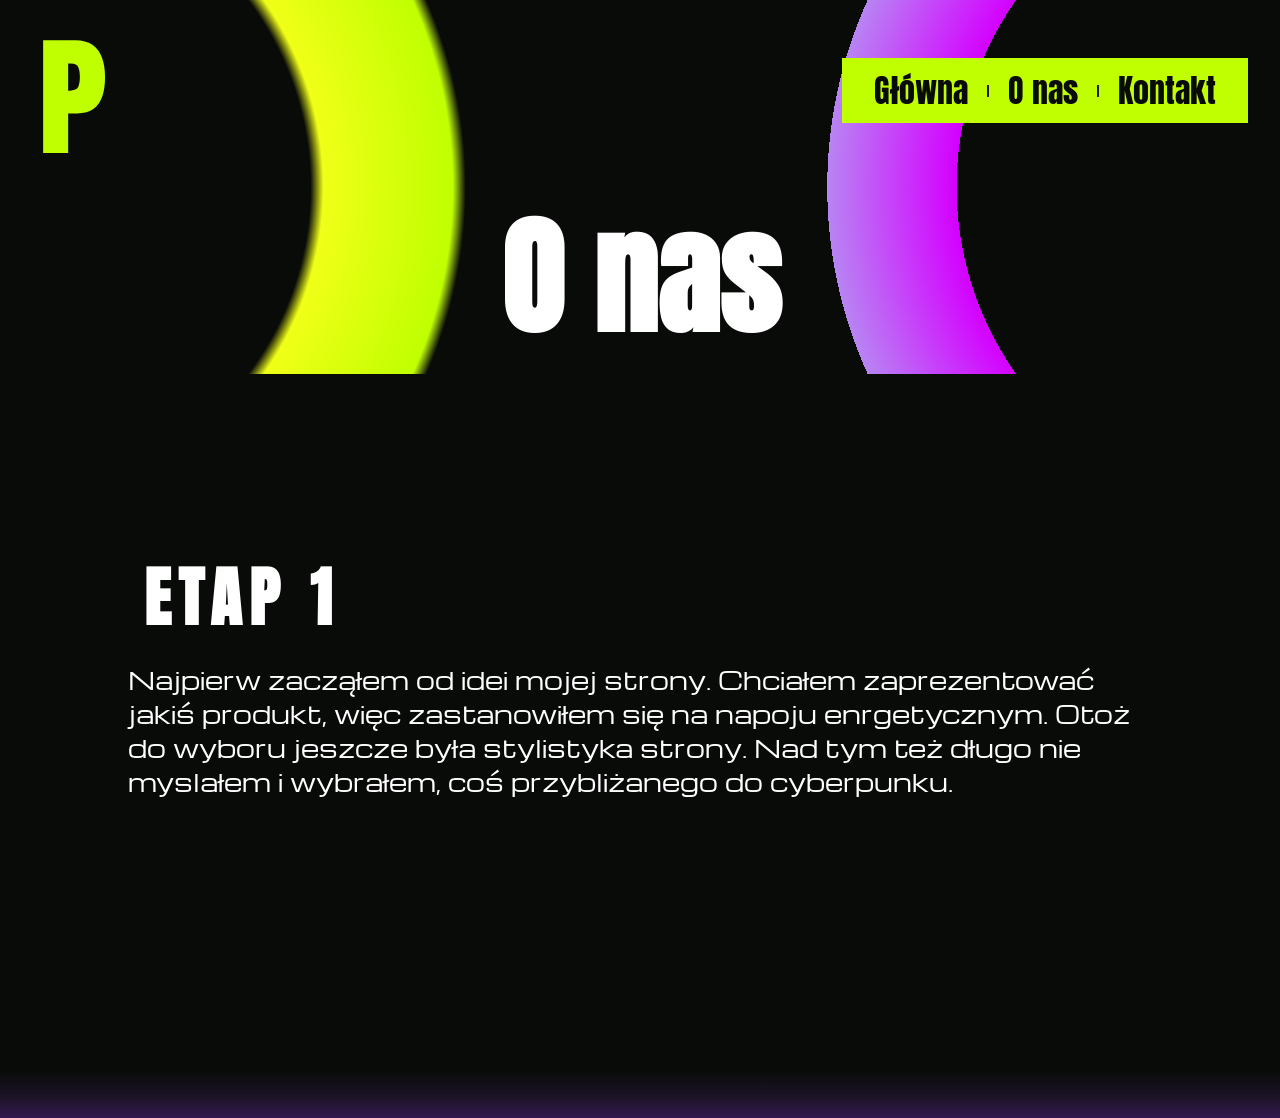
<file: Website/about_us.html>
<!DOCTYPE html>
<html lang="pl">
<head>
    <meta charset="UTF-8">
    <meta name="viewport" content="width=device-width, initial-scale=1.0">
    <title>O nas</title>
    <link rel="stylesheet" href="styles/generalStyle.css">
    <link rel="stylesheet" href="styles/AboutUs_style.css">
    <link rel="preconnect" href="https://fonts.googleapis.com">
    <link rel="preconnect" href="https://fonts.gstatic.com" crossorigin>
    <link href="https://fonts.googleapis.com/css2?family=Anton&family=Michroma&family=Work+Sans:ital,wght@0,100..900;1,100..900&display=swap" rel="stylesheet">
</head>
<body>
    <main>
        <section class="about-us-main">
            <header>
                <img src="Assets/Logo.svg" alt="">
                <button type="button" class="burger-menu">
                    <img src="Assets/burger-menu-svgrepo-com.svg" alt="" width="80" fill="white">
                </button>
                <nav>
                    <a href="index.html"><h2>Główna</h2></a>
                    <img src="Assets/check_indeterminate_small.svg" alt="" aria-hidden="true">
                    <a href="about_us.html"><h2>O nas</h2></a>
                    <img src="Assets/check_indeterminate_small.svg" alt="" aria-hidden="true">
                    <a href="contact_us.html"><h2>Kontakt</h2></a>
                </nav>
            </header>
            <h1>O nas</h1>
        </section>
        <article class="workflow-article">
            <div>
                <h3>ETAP 1</h3>
                <p>Najpierw zacząłem od idei mojej strony. Chciałem zaprezentować jakiś produkt, więc zastanowiłem się na napoju enrgetycznym. Otoż do wyboru jeszcze była stylistyka strony. Nad tym też długo nie myslałem i wybrałem, coś przybliżanego do cyberpunku.</p>
            </div>
        </article>
    </main>
    <footer>
        
    </footer>

</body>
<script src="script.js"></script>
</html>
</file>
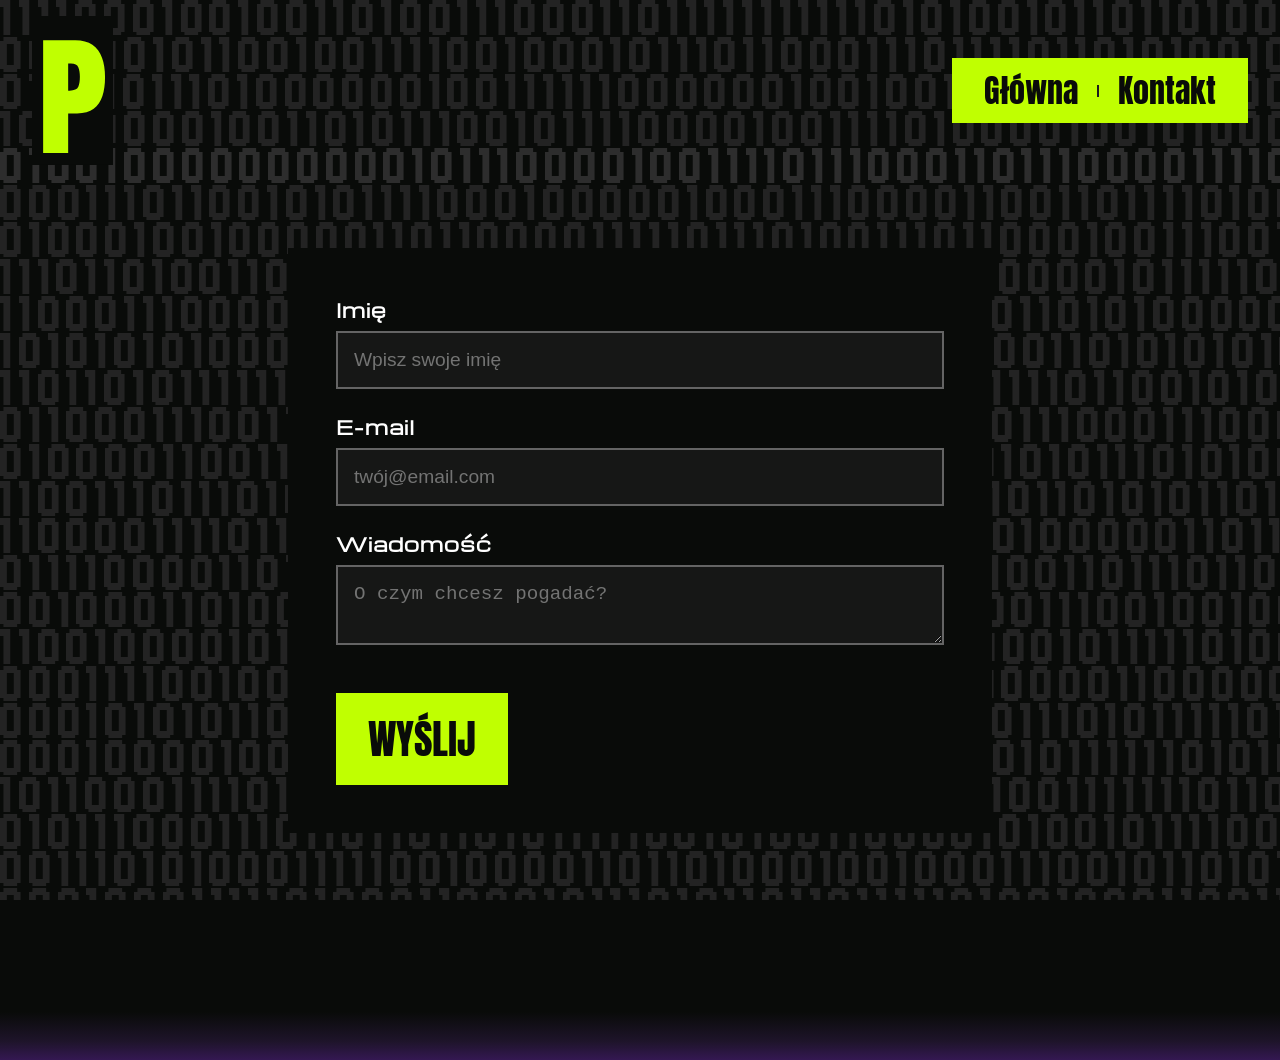
<file: Website/contact_us.html>
<!DOCTYPE html>
<html lang="pl">
<head>
    <meta charset="UTF-8">
    <meta name="viewport" content="width=device-width, initial-scale=1.0">
    <title>O nas</title>
    <link rel="shortcut icon" href="./Assets/Logo.svg" type="image/x-icon">
    <link rel="stylesheet" href="styles/generalStyle.css">
    <link rel="stylesheet" href="styles/ContactUs_style.css">
    <link rel="preconnect" href="https://fonts.googleapis.com">
    <link rel="preconnect" href="https://fonts.gstatic.com" crossorigin>
    <link href="https://fonts.googleapis.com/css2?family=Anton&family=Jersey+10&family=Michroma&family=Work+Sans:ital,wght@0,100..900;1,100..900&display=swap" rel="stylesheet">
</head>
<body>
    <main>
        <header>
            <img src="Assets/Logo.svg" alt="">
            <button type="button" class="burger-menu">
                <img src="Assets/burger-menu-svgrepo-com.svg" alt="" width="80" fill="white">
            </button>
            <nav>
                <a href="index.html"><h2>Główna</h2></a>
                <img src="Assets/check_indeterminate_small.svg" alt="" aria-hidden="true">
                <a href="contact_us.html"><h2>Kontakt</h2></a>
            </nav>
        </header>
        <section class="contact-us-section">
            <form action="#" method="post">
                <div class="input-group">
                    <label for="name">Imię</label>
                    <input type="text" id="name" name="name" required placeholder="Wpisz swoje imię">
                </div>
                
                <div class="input-group">
                    <label for="email">E-mail</label>
                    <input type="email" id="email" name="email" required placeholder="twój@email.com">
                </div>
                
                <div class="input-group">
                    <label for="message">Wiadomość</label>
                    <textarea id="message" name="message" required placeholder="O czym chcesz pogadać?"></textarea>
                </div>
                
                <button type="submit" class="submit-btn">WYŚLIJ</button>
            </form>
            
        </section>
        <div class="background-bin"></div>
    </main>
    <footer></footer>
</body>

<script defer type="module" src="script.js"></script>
</file>
<file: Website/styles/generalStyle.css>
:root{
    --Primary-Onyx: #090B09;
    --Secondary-Purple: #B884F3;
    --Primary-Lime: #C0FF01;
    --h1: clamp(4rem, 2.8rem + 19.2vw, 22rem)

}



h1,h2,h3,h4,p{
    margin: 0;
}

body{
    margin: 0;
    font-family: Anton;
    color: var(--Primary-Onyx);
    background-color: var(--Primary-Onyx);
}

header{
    height: min-content;
    display: flex;
    width: 100%;
    align-items: center;
    justify-content: space-between;
    flex-shrink: 1;
    z-index: 5;
}

header > img{
    object-fit: fill;
    margin: 1rem 2rem;
}

a{
    text-decoration: none;
    color: inherit;
}

h1{
    color: white;
    text-align: center;
}

nav{
    display: flex;
    flex-direction: row;
    align-items: center;
    gap: 0.5rem;
    margin-left: auto;
    background-color: var(--Primary-Lime);
    padding: .5rem 2rem;
    margin: 2rem;
}

nav h2{
    font-size: 2rem;
    font-weight: 100;
    background: linear-gradient(black 0 0) 
      bottom center/
      var(--underline-width, 0%) 0.1em
      no-repeat;
    text-decoration: none;
    transition: background-size 0.5s;
}
  
nav h2:hover {
    --underline-width: 100%;
}

.burger-menu {
    background-color: var(--Primary-Onyx);
    margin: 0;
    display: none;
}

.burger-menu img{
    filter: invert(1);
}

@media screen and (max-width: 700px) {
    .burger-menu {
        display: block;
        position: relative;
        z-index: 5;
    }
    header > img{
        height: 4rem;
    }
    header {
        z-index: 4;
        position: fixed;
        top: 0;
        left: 0;
        right: 0;
        box-sizing: border-box;
        background-color: var(--Primary-Onyx);
    }
    main{
        padding-block-start: 20%;
    }

    nav {
        z-index: 1;
        position: fixed;
        top: -100%; 
        width: 100%;
        margin: 0;
        flex-direction: column;
        background-color: var(--Primary-Onyx);
        color: white;
        padding: 2rem 0; 
        box-sizing: border-box;
    }
    nav img{
        display: none;
    }
    nav.open {
        top: 15%;
    }
    h1{
        font-size: clamp(8rem, 6rem + 16vw, 16rem);
    }
}




button{
    font-family: Anton;
    width: max-content;
    border: none;
    transition: 0.2s ease, box-shadow 0.2s ease;
}

button:not(.burger-menu):hover {
    transform: translate(-6px, -6px);
    box-shadow: 6px 6px 0px white;
}

footer{
    background-color: var(--Primary-Onyx);
    height: 10rem;
    width: auto;
    position: relative;
    padding: 1rem;
    box-sizing: border-box;
    color: rgb(77, 77, 77);
    font-size: 1.5rem;
}

footer::after{
    content: "";
    position: absolute;
    bottom: 0;
    left: 0;
    right: 0;
    height: 3rem;
    background: linear-gradient(180deg, var(--Primary-Onyx) 0%, rgba(30, 20, 42, 1) 61%, rgba(52, 24, 82, 1) 100%);
}
</file>
<file: Website/styles/AboutUs_style.css>
h1{
    font-size: clamp(8rem,8vw, 20rem);
}

h3{
    color: white;
    font-size: 4rem;
    margin: 1rem;
    letter-spacing: .5rem;
}

.about-us-main{
    width: 100vw;
    background-image: 
    radial-gradient(circle at 0% 50%, 
      transparent 24%, 
      #f0ff17 25%, 
      var(--Primary-Lime) 35%, 
      transparent 36%
    ),
    radial-gradient(circle at 100% 50%, 
      transparent 25%, 
      #d400ff 25%, 
      var(--Secondary-Purple) 35%, 
      transparent 35%
    );
}

.workflow-article{
    color: white;
    height: fit-content;
    padding: 10rem 10%;
}

.workflow-article p{
    font-size: 1.5rem;
    font-family: Michroma;
}
</file>
<file: Website/styles/ContactUs_style.css>
.background-bin{
    position: absolute;
    user-select: none;
    font-size: 4rem;
    letter-spacing: .3rem;
    line-height: calc(2rem + 5px);
    font-family: "Jersey 10";
    height: inherit;
    width: 100%;
    color: rgb(35, 35, 35);
    overflow: hidden;
}

.background-bin span{
    transition: color .5s cubic-bezier(0, 0.96, 0.11, 0.96);
}

body{
    height: 100vh;
    display: grid;
    grid-template-rows: 1fr auto;
}

main{
    position: relative;
    height: 100vh;
    display: grid;
    justify-items: center;
    grid-template-rows: auto 1fr;
    align-items: center;
}

@media screen and (width<700px) {
    main{
        grid-template-rows: none;
    }
}

.contact-us-section{
    height: min-content;
    display: flex;
    align-items: center;
    z-index: 1;
}

form{
    display: flex;
    flex-direction: column;
    margin: auto;
    gap: 1.5rem;
    width: min(70vw, 10vw + 30rem);
    background-color: var(--Primary-Onyx);
    padding: 3rem;
}

.input-group {
    display: flex;
    flex-direction: column;
    gap: 0.5rem;
}

.input-group label {
    font-family: "Michroma";
    color: white;
    font-size: 1.2rem;
    font-weight: 700;
    letter-spacing: 1px;
}

.input-group input,
.input-group textarea {
    font-size: 1.2rem;
    padding: 1rem;
    background-color: rgba(255, 255, 255, 0.05);
    border: 2px solid rgb(100, 100, 100);
    color: white;
    outline: none;
    transition: border-color 0.3s ease, background-color 0.3s ease;
    border-radius: 0;
}

.input-group input:focus,
.input-group textarea:focus {
    border-color: var(--Primary-Lime);
    background-color: rgba(192, 255, 1, 0.05);
}

.input-group input::placeholder,
.input-group textarea::placeholder {
    color: rgba(255, 255, 255, 0.4);
}

.submit-btn {
    font-size: 2.5rem;
    padding: 1rem 2rem;
    margin-top: 1.5rem;
    background-color: var(--Primary-Lime);
    color: var(--Primary-Onyx);
    cursor: pointer;
}
</file>
